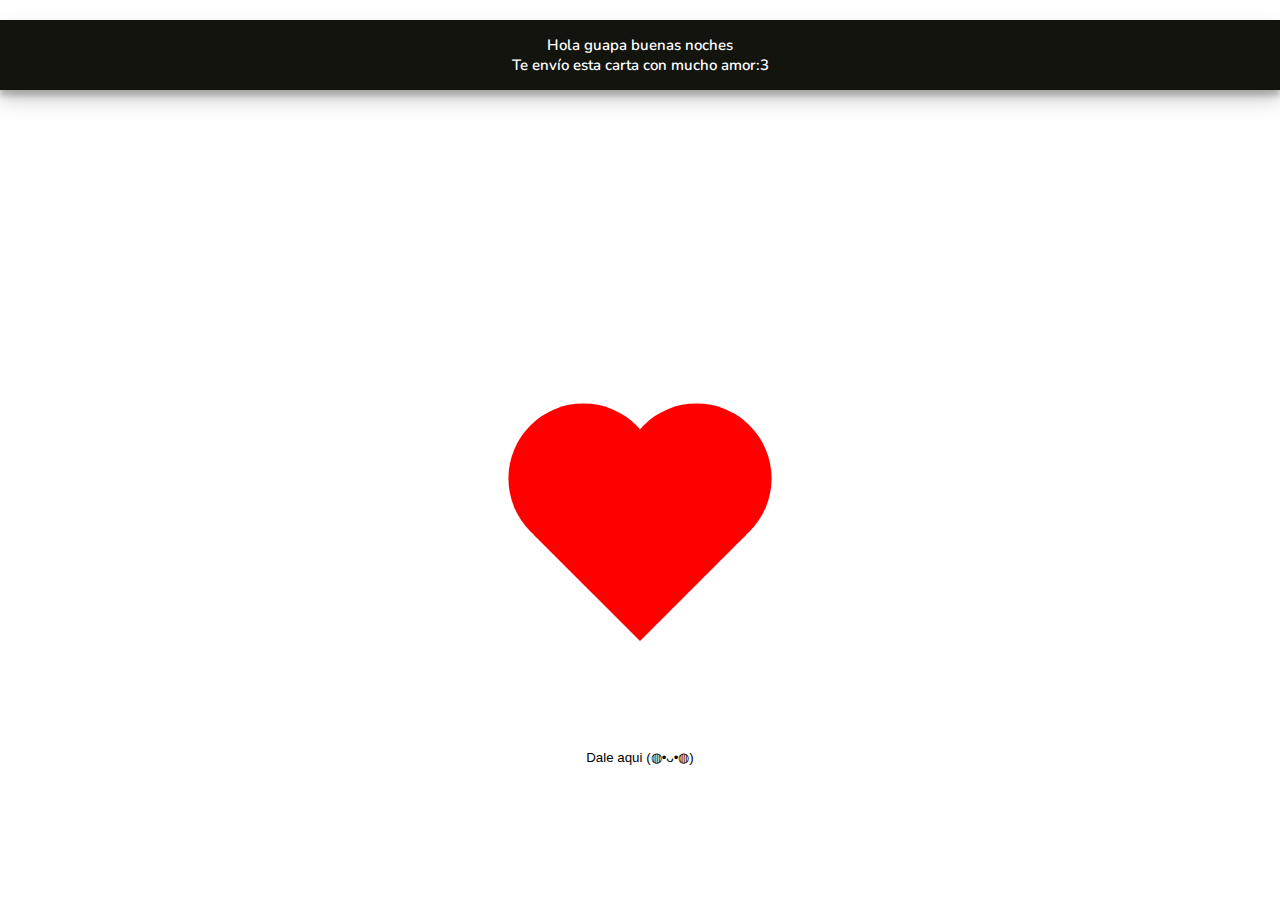
<file: index.html>
<!DOCTYPE html>
<html lang="en">
<head>
    <meta charset="UTF-8">
    <style>
        .back {

            position: fixed;
            padding: 0;
            margin: 0;
            top: 0;
            left: 0;
            width: 100%;
            height: 100%;
            background: white;
            animation-name: backdiv;
            animation-duration: 3500ms;
            animation-iteration-count: infinite;
            height: 100vh;
        }

        .heart {
            position: absolute;
            margin: auto;
            top: 170px;
            right: 0;
            bottom: 0;
            left: 0;
            background-color: rgb(255, 0, 0);
            height: 150px;
            width: 150px;
            transform: rotate(-45deg);
            animation-name: beat;
            animation-duration: 3500ms;
            animation-iteration-count: infinite;
        }

        .heart:after {
            background-color: rgb(255, 0, 0);
            content: "";
            border-radius: 50%;
            position: absolute;
            width: 150px;
            height: 150px;
            top: 0;
            left: 80px;
        }

        .heart:before {
            background-color: rgb(255, 0, 0);
            content: "";
            border-radius: 50%;
            position: absolute;
            width: 150px;
            height: 150px;
            top: -80px;
            left: 0;
        }

        @keyframes backdiv {
            50% {
                background: #000000fd;
            }
        }

        @keyframes beat {
            0% {
                transform: scale(1) rotate(-45deg);
            }

            50% {
                transform: scale(0.6) rotate(-45deg);
            }
        }

        .bday {
            text-align: center;
            box-shadow: 0 10px 20px rgba(0, 0, 0, 0.19), 0 6px 6px rgba(0, 0, 0, 0.23);
            font-size: 15px;
            font-family: 'Nunito', sans-serif;
            font-weight: 600;
            color: #ffffff;
            margin: 20px auto;
            padding: 15px;
            background-color: #12140d;
        }

        button {
            background-color: rgb(255, 255, 255);
            display: block; 
            margin: 20px auto; 
            padding: 10px 20px; 
            color: rgb(0, 0, 0); 
            border: none;
            margin-top: 70vh;
             
        }
        a{
            color: black;
            font-weight: 20px;
            text-decoration: none;
        }

        .elements {
            display: flex;
            align-items: center;
            justify-content: center;
           
        }
    </style>
    <link rel="preconnect" href="https://fonts.gstatic.com">
    <link rel="preconnect" href="https://fonts.googleapis.com">
<link rel="preconnect" href="https://fonts.gstatic.com" crossorigin>
<link href="https://fonts.googleapis.com/css2?family=Pacifico&display=swap" rel="stylesheet">
    <link href="https://fonts.googleapis.com/css2?family=Nunito:wght@600&display=swap" rel="stylesheet">
    <title>Te amo Sofia</title>
</head>
<body>
    <div class="back">
        <div class="bday">Hola guapa buenas noches <br>Te envío esta carta con mucho amor:3 <br></div>
        
        <div class="elements">
            <div class="heart"></div>
            <footer>
                <div class="boton">
                    <button><a href="index2.html"><span>Dale aqui (⁠◍⁠•⁠ᴗ⁠•⁠◍⁠)</span></a></button>
                </div>
            </footer>
        </div>
       
    </div>
    
</body>
</html>
</file>
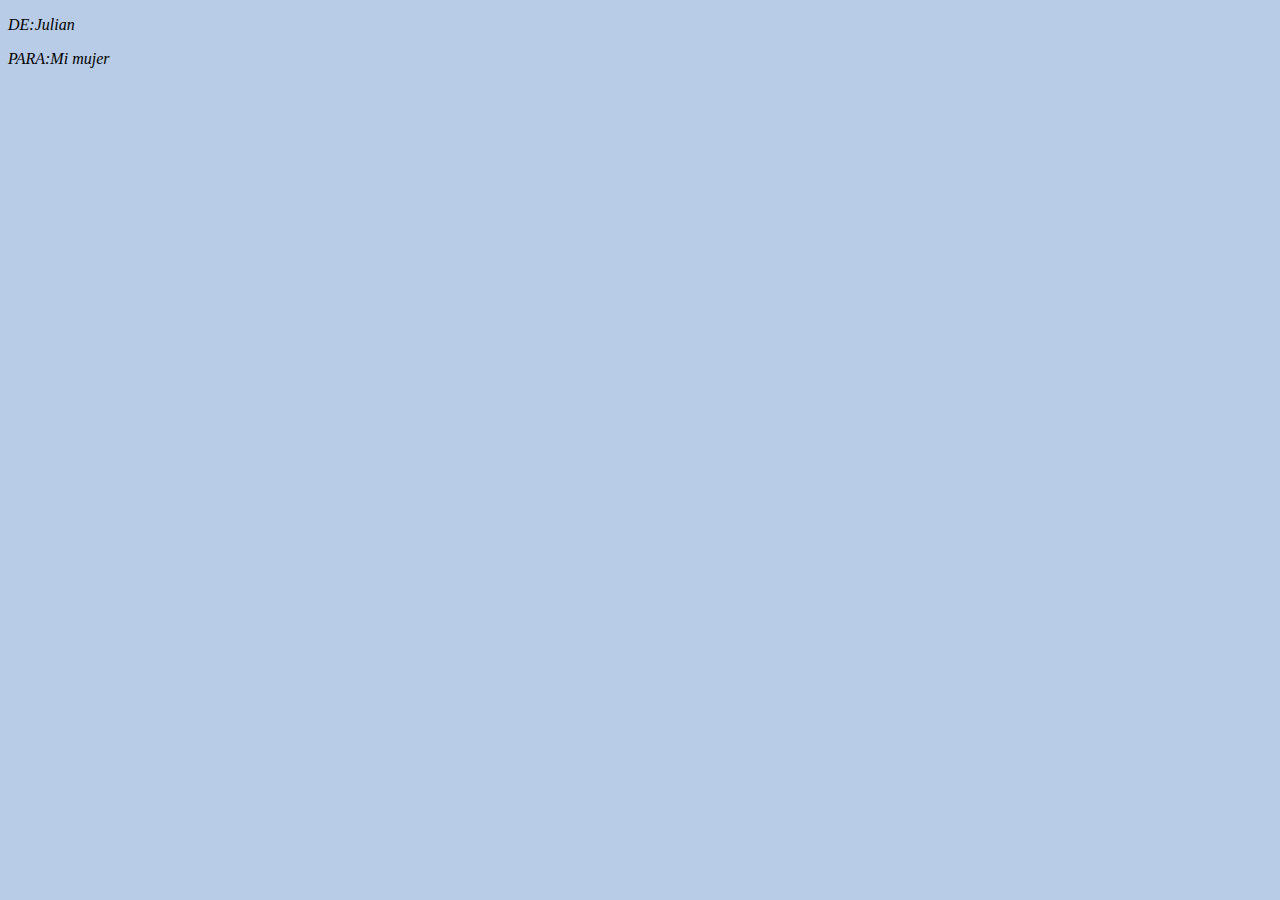
<file: index2.html>
<!DOCTYPE html>
<html lang="en">
<head>
    <meta charset="UTF-8">
    <meta http-equiv="X-UA-Compatible" content="IE=edge">
    <meta name="viewport" content="width=device-width, initial-scale=1.0">
    <title>Te amo Sofia</title>
    <link rel="stylesheet" href="style2.css">
</head>
<body>
    <i>
        <p id="text">DE:Julian</p>
        <p id="text">PARA:Mi mujer</p>
        <p id="text"></p>
    </i>
</body>
</html>
</file>
<file: style2.css>
body{
    margin: 2.0;
    background: #b8cce7;
}
</file>
